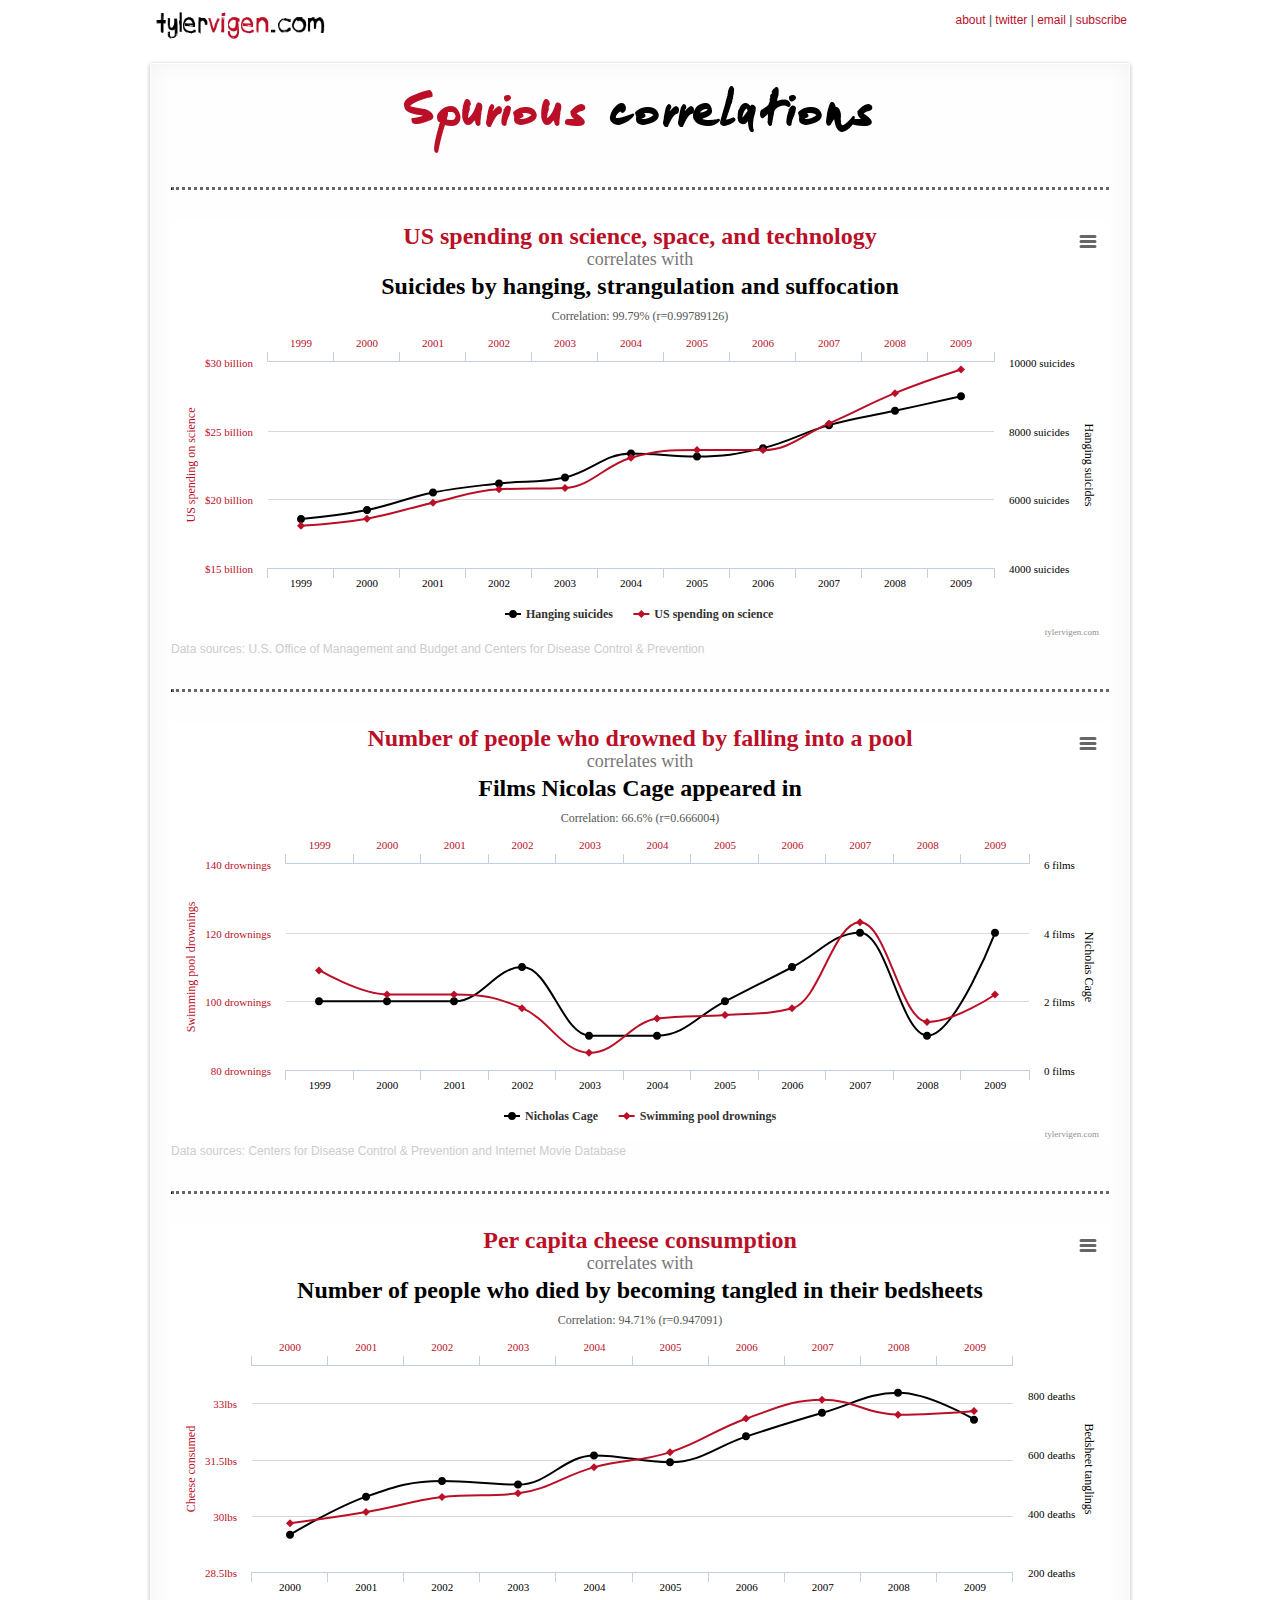
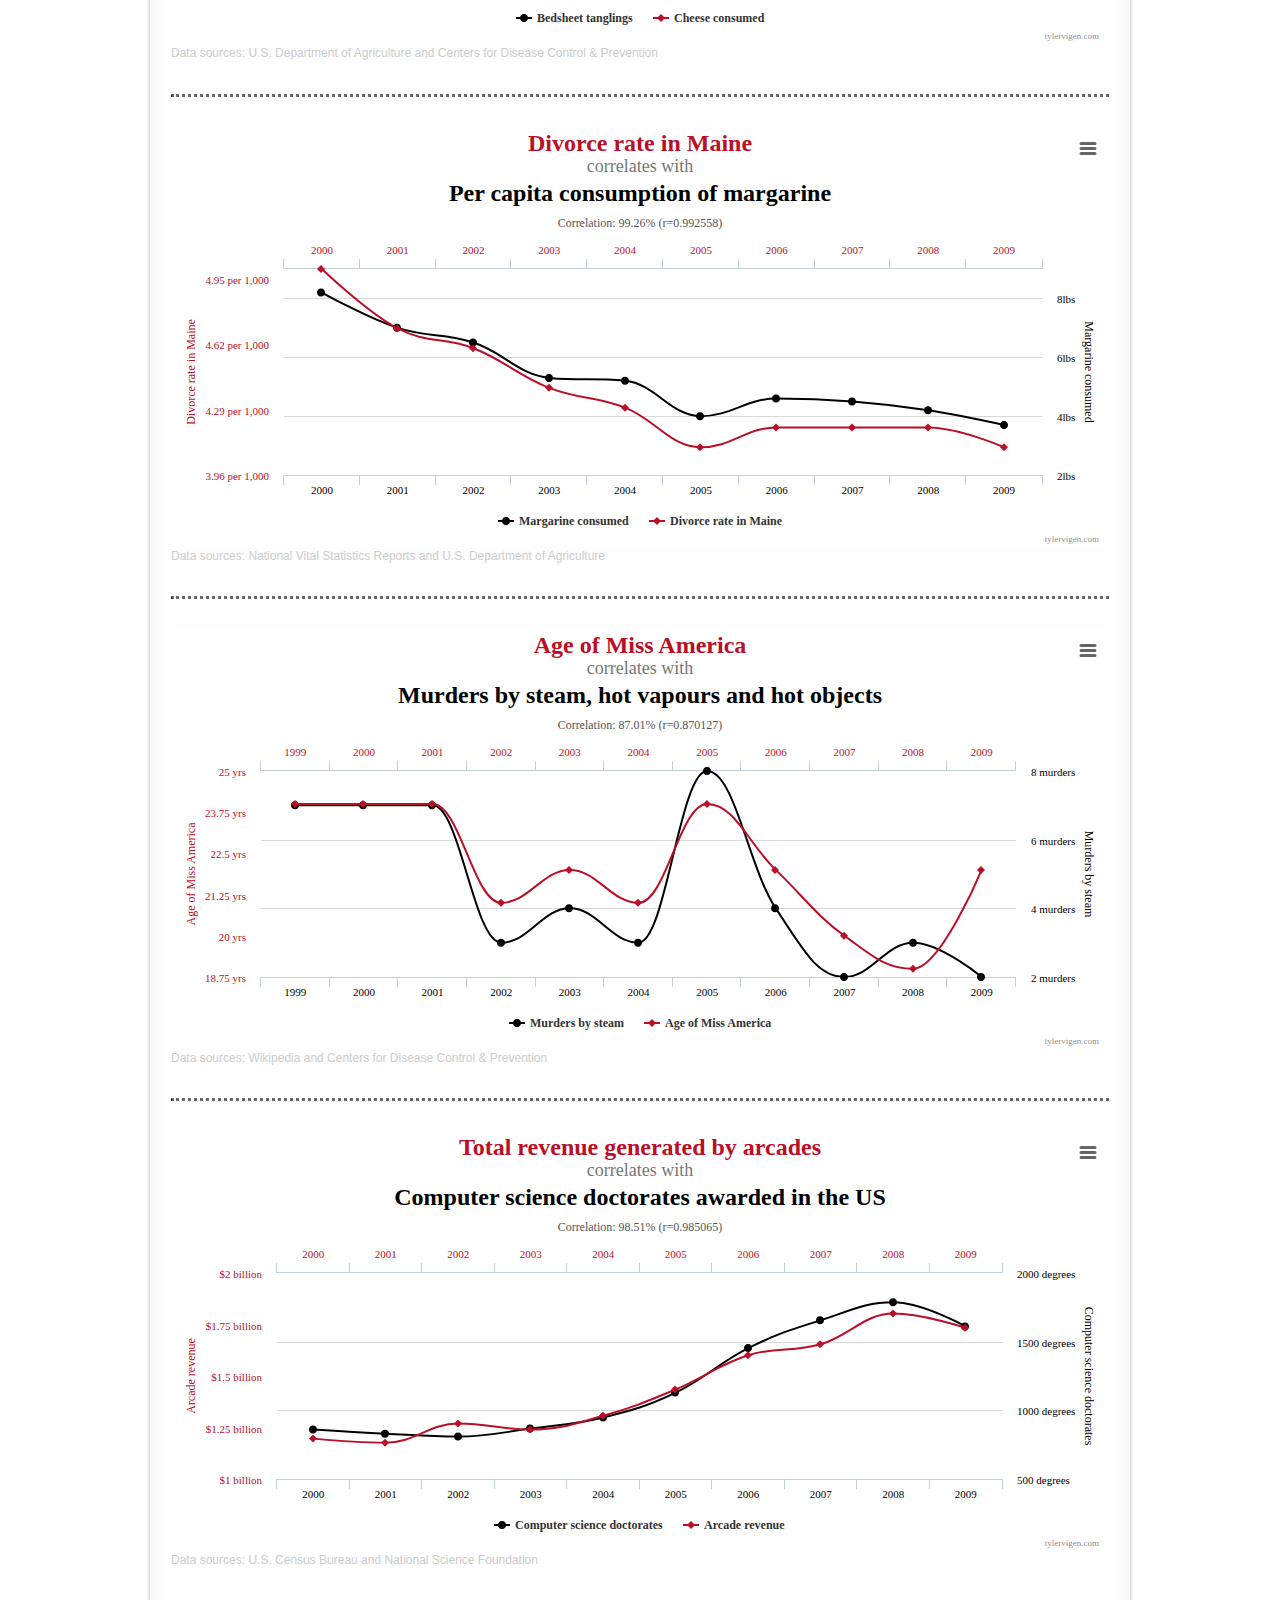
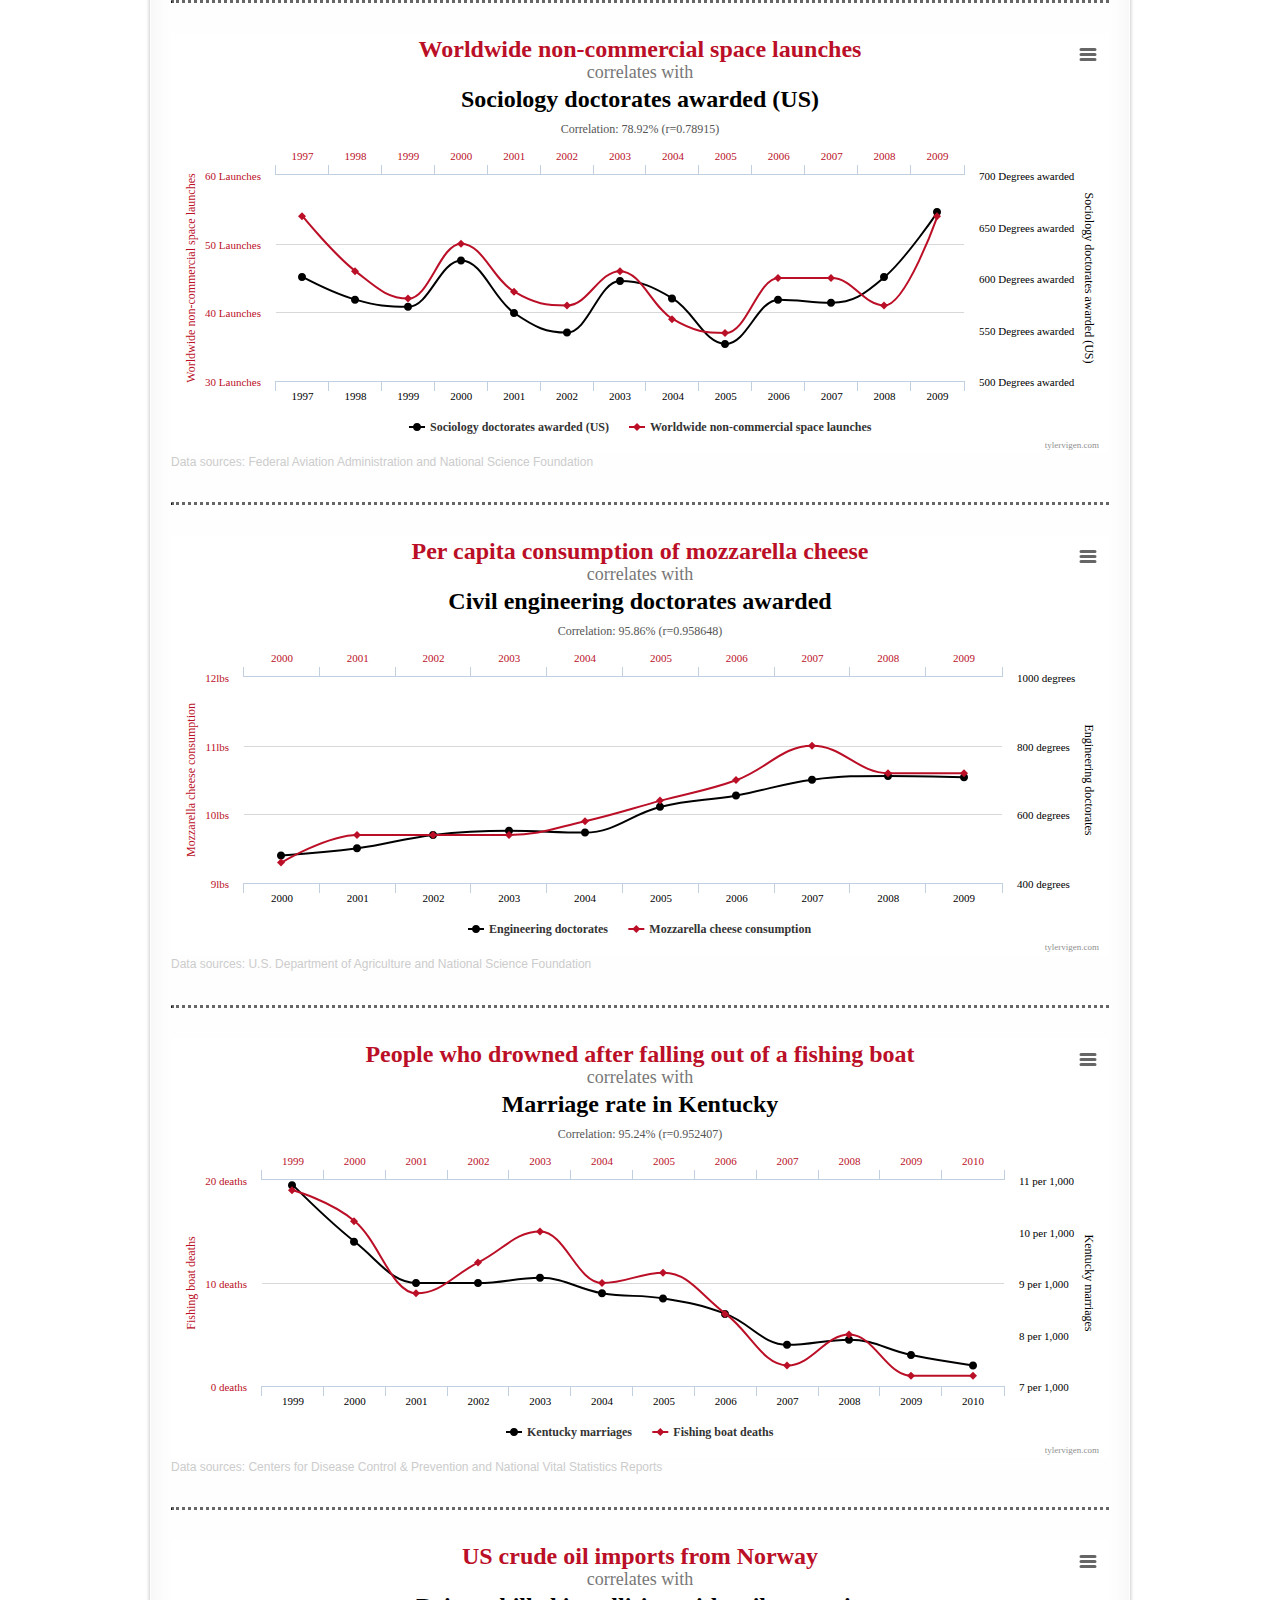
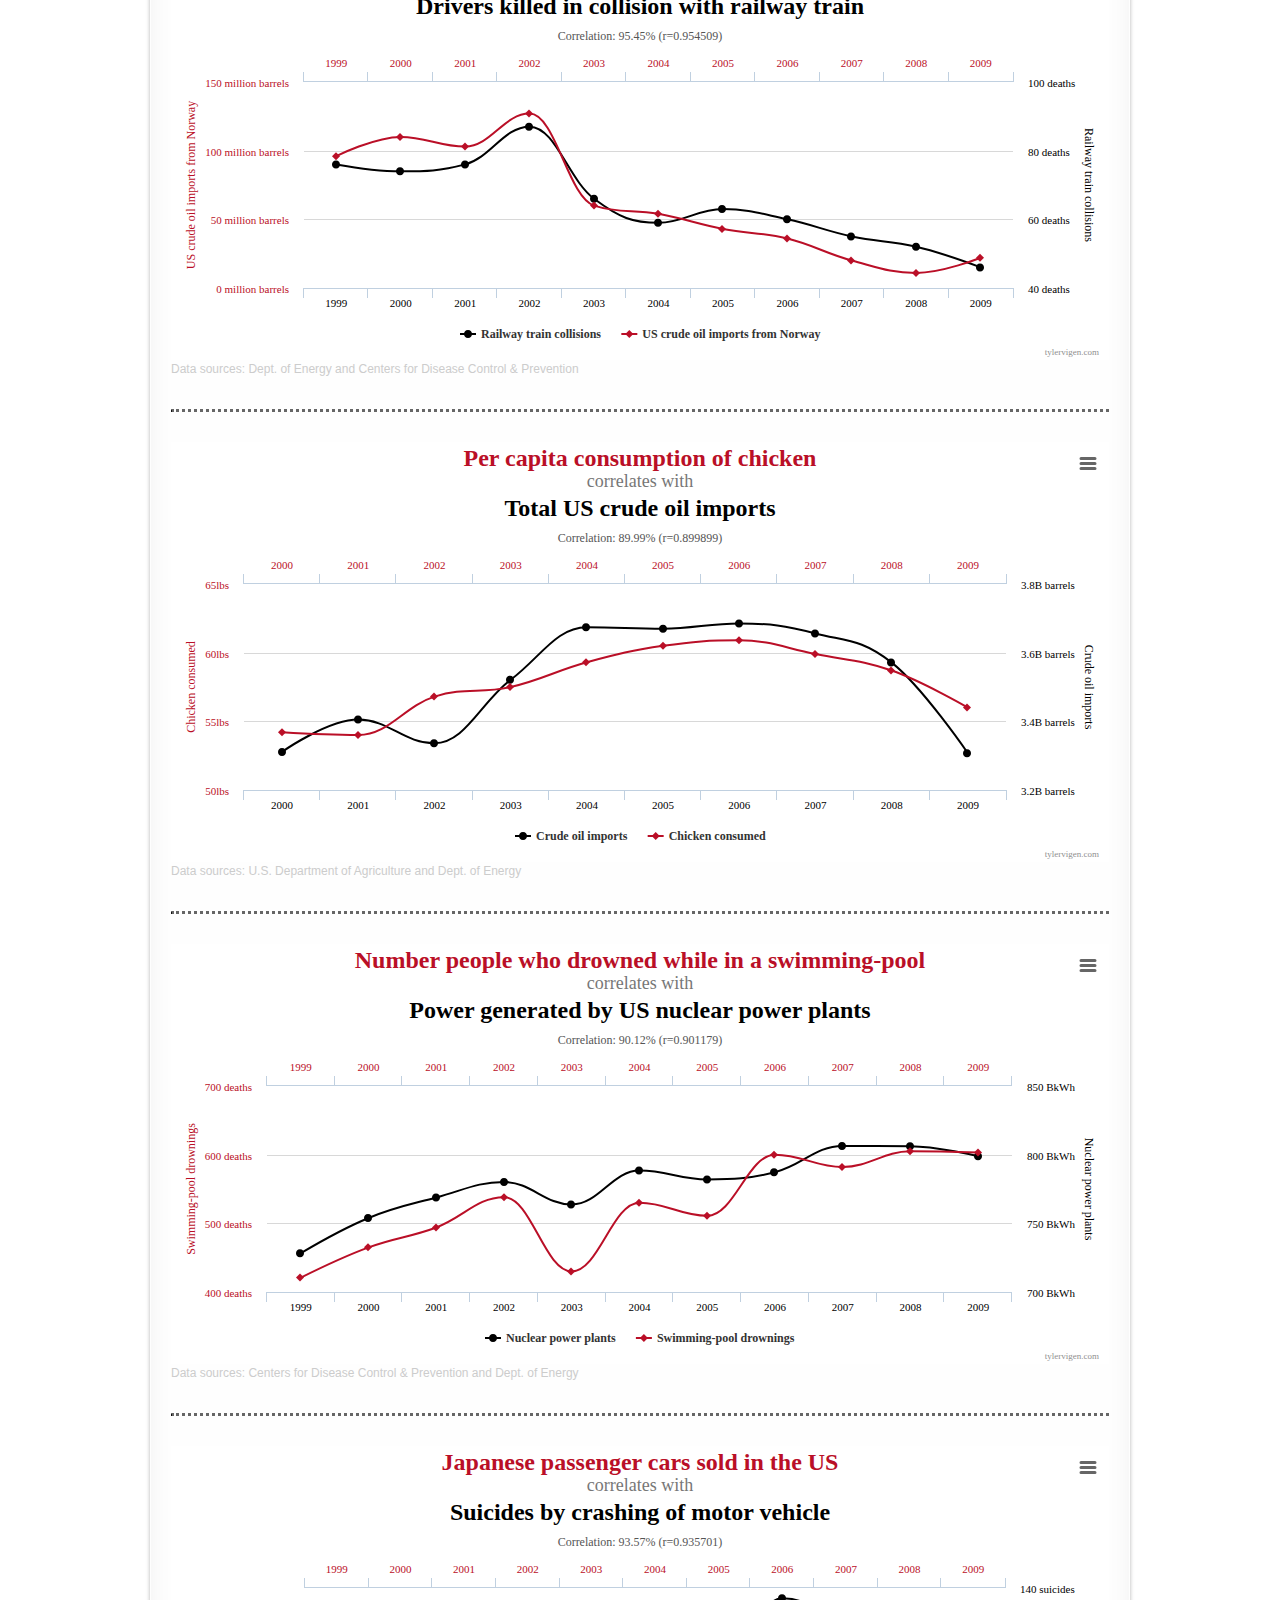
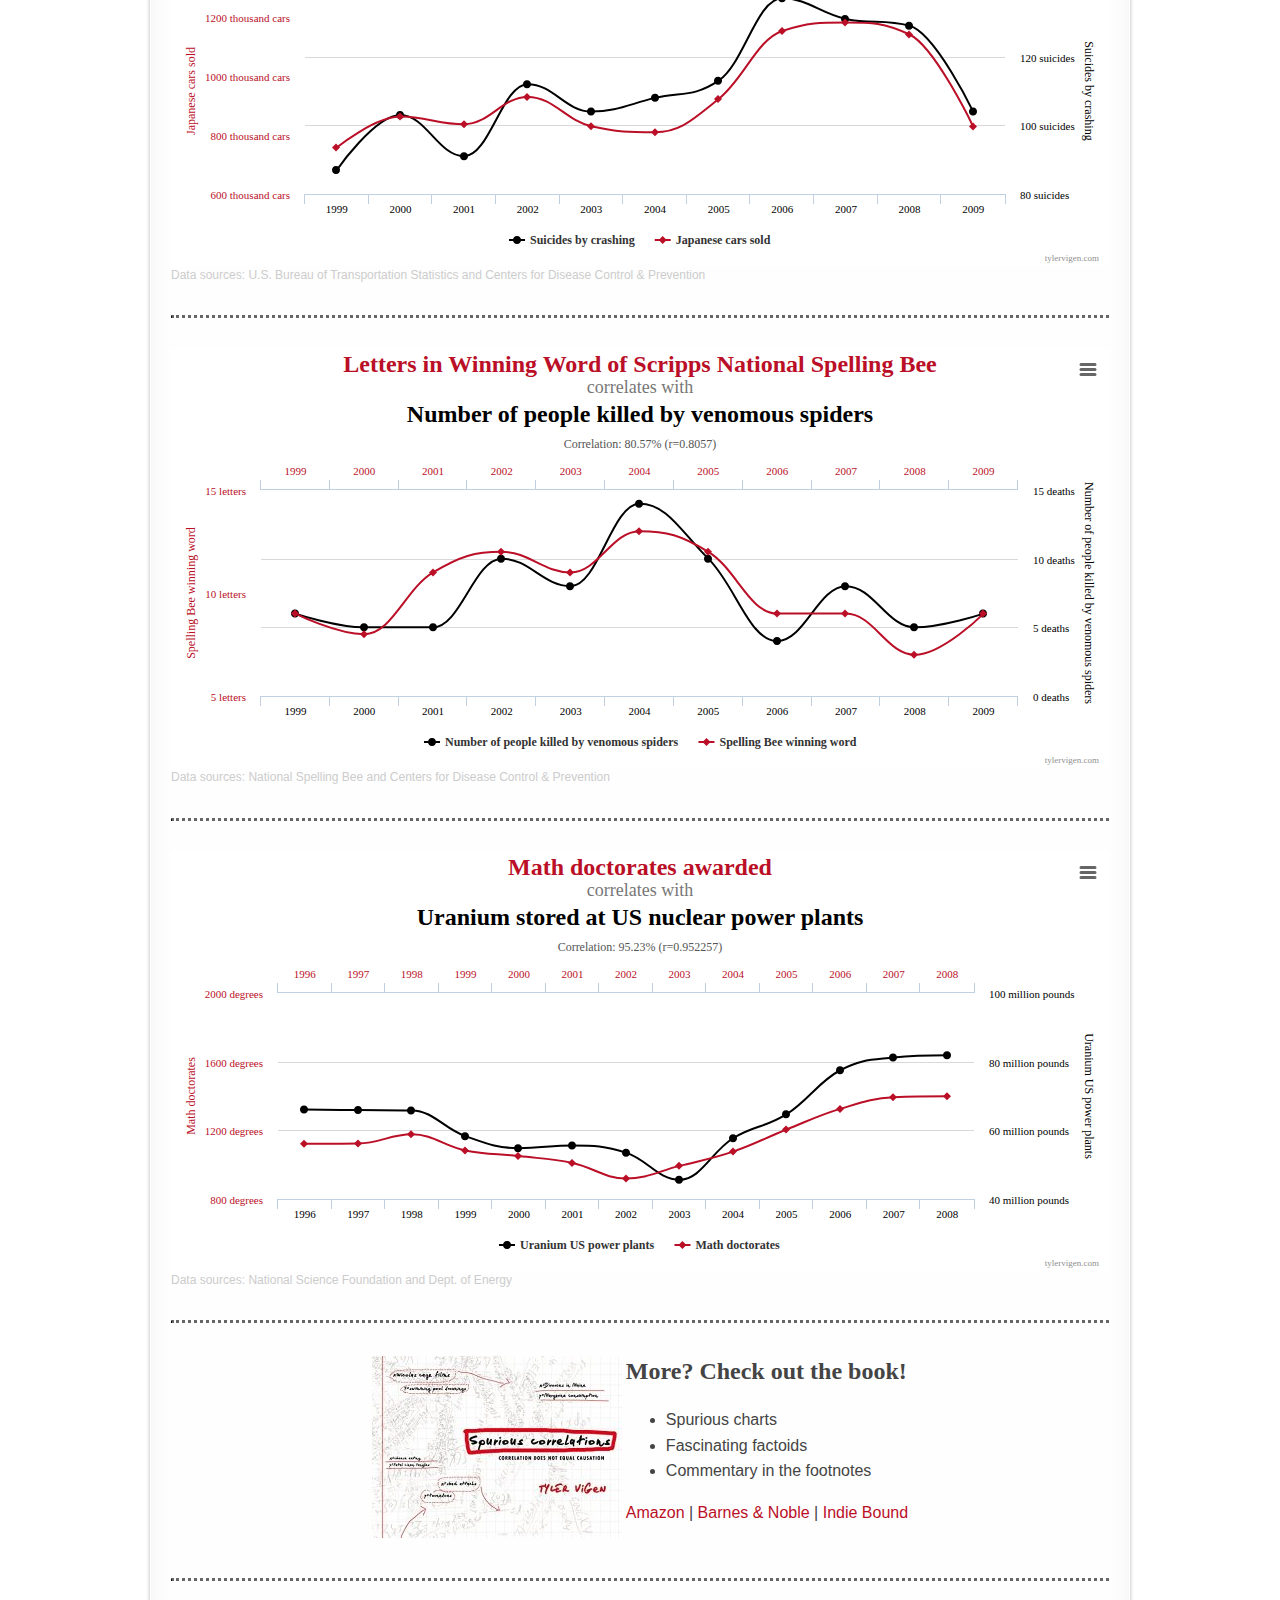
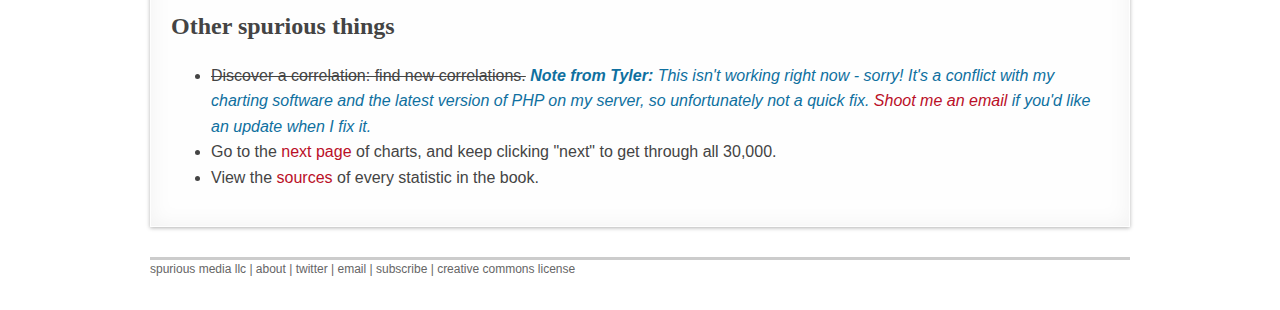
<file: dev/web.archive.org/web/20230607181247/https%3A/tylervigen.com/index.html>
<!doctype html>
<html lang="en">
<head><script type="text/javascript" src="../../../../_static/js/bundle-playback.js@v=1WaXNDFE" charset="utf-8"></script>
<script type="text/javascript" src="../../../../_static/js/wombat.js@v=txqj7nKC" charset="utf-8"></script>
<script>window.RufflePlayer=window.RufflePlayer||{};window.RufflePlayer.config={"autoplay":"on","unmuteOverlay":"hidden"};</script>
<script type="text/javascript" src="../../../../_static/js/ruffle.js"></script>
<script type="text/javascript">
  __wm.init("https://web.archive.org/web");
  __wm.wombat("https://tylervigen.com/spurious-correlations","20230607181247","https://web.archive.org/","web","/_static/",
	      "1686161567");
</script>
<link rel="stylesheet" type="text/css" href="../../../../_static/css/banner-styles.css@v=S1zqJCYt" />
<link rel="stylesheet" type="text/css" href="../../../../_static/css/iconochive.css@v=qtvMKcIJ" />
<!-- End Wayback Rewrite JS Include -->

	<meta charset="utf-8">
	<meta http-equiv="X-UA-Compatible" content="IE=edge">
	<meta name="viewport" content="width=device-width, initial-scale=1">
	<link rel="stylesheet" href="../../../20230607181247cs_/https%253A/tylervigen.com/_styles.css">
	<script src="../../../20230607181247js_/https%253A/code.jquery.com/jquery-latest.min.js" type="text/javascript"></script>
	<title>Spurious Correlations</title>
	<meta property="og:title" content="Spurious correlations"/>
			<meta property="og:image" content="https://web.archive.org/web/20230607181247im_/http://tylervigen.com/images/spurious-correlations-share.png"/>
		<meta property="og:url" content="https://web.archive.org/web/20230607181247/http://tylervigen.com/spurious-correlations"/>
			<link rel="apple-touch-icon" sizes="57x57" href="https://web.archive.org/web/20230607181247im_/https://tylervigen.com/images/icons/apple-icon-57x57.png">
	<link rel="apple-touch-icon" sizes="60x60" href="https://web.archive.org/web/20230607181247im_/https://tylervigen.com/images/icons/apple-icon-60x60.png">
	<link rel="apple-touch-icon" sizes="72x72" href="https://web.archive.org/web/20230607181247im_/https://tylervigen.com/images/icons/apple-icon-72x72.png">
	<link rel="apple-touch-icon" sizes="76x76" href="https://web.archive.org/web/20230607181247im_/https://tylervigen.com/images/icons/apple-icon-76x76.png">
	<link rel="apple-touch-icon" sizes="114x114" href="https://web.archive.org/web/20230607181247im_/https://tylervigen.com/images/icons/apple-icon-114x114.png">
	<link rel="apple-touch-icon" sizes="120x120" href="https://web.archive.org/web/20230607181247im_/https://tylervigen.com/images/icons/apple-icon-120x120.png">
	<link rel="apple-touch-icon" sizes="144x144" href="https://web.archive.org/web/20230607181247im_/https://tylervigen.com/images/icons/apple-icon-144x144.png">
	<link rel="apple-touch-icon" sizes="152x152" href="https://web.archive.org/web/20230607181247im_/https://tylervigen.com/images/icons/apple-icon-152x152.png">
	<link rel="apple-touch-icon" sizes="180x180" href="https://web.archive.org/web/20230607181247im_/https://tylervigen.com/images/icons/apple-icon-180x180.png">
	<link rel="icon" type="image/png" sizes="192x192" href="https://web.archive.org/web/20230607181247im_/https://tylervigen.com/icons/android-icon-192x192.png">
	<link rel="icon" type="image/png" sizes="32x32" href="../../../20230607181247im_/https%253A/tylervigen.com/images/icons/favicon-32x32.png">
	<link rel="icon" type="image/png" sizes="96x96" href="../../../20230607181247im_/https%253A/tylervigen.com/images/icons/favicon-96x96.png">
	<link rel="icon" type="image/png" sizes="16x16" href="../../../20230607181247im_/https%253A/tylervigen.com/images/icons/favicon-16x16.png">
	<link rel="manifest" href="https://web.archive.org/web/20230607181247/https://tylervigen.com/icons/manifest.json">
	<meta name="msapplication-TileColor" content="#ffffff">
	<meta name="msapplication-TileImage" content="images/icons/ms-icon-144x144.png">
	<meta name="theme-color" content="#ffffff">

</head>
<body>
	<header>
		<table style="width:100%"><tr><td style="width:348px">
			<a href="index.html"><img src="../../../20230607181247im_/https%253A/tylervigen.com/images/tylervigencom.png" style="width:174px;height:29px" class="logo" alt="tylervigen.com" title="tylervigen.com"></a>
		</td><td style="text-align:right" class="headerlinks">
			<p class="headLinks"><a href="about">about</a> | <a href="https://web.archive.org/web/20230607181247/https://twitter.com/TylerVigen">twitter</a> | <a href="https://web.archive.org/web/20230607181247/mailto:vigentyler@gmail.com">email</a> | <a href="subscribe">subscribe</a></p>
		</td></table>
	</header>
	<div class="content paper"><img style="margin-left: auto;margin-right: auto;width:474px;height:73px;display:block;margin-bottom:0px;" src="../../../20230607181247im_/https%253A/tylervigen.com/images/spurious-correlations.png">
<!--<table align="center" style="margin-bottom:10px;"><tr><td><a href="https://www.amazon.com/gp/product/0316339431/ref=as_li_tl?ie=UTF8&camp=211189&creative=373489&creativeASIN=0316339431&link_code=as3&tag=tylervicom-20&linkId=UO6I3ENRRQUF255J"><img src="images/spurious-correlations-book.jpg" border="0"></td><td style="vertical-align:top"><h2>Now a ridiculous book!</h2>
<ul style="margin-top:0px"><li>Spurious charts</li><li>Fascinating factoids</li><li>Commentary in the footnotes</li></ul>
<a href="https://www.amazon.com/gp/product/0316339431/ref=as_li_tl?ie=UTF8&camp=211189&creative=373489&creativeASIN=0316339431&link_code=as3&tag=tylervicom-20&linkId=UO6I3ENRRQUF255J">Amazon</a> | <a href="https://www.barnesandnoble.com/w/spurious-correlations-tyler-vigen/1120331604?ean=9780316339438">Barnes & Noble</a> | <a href="https://www.indiebound.org/book/9780316339438">Indie Bound</a></td></tr></table>
-->
<script src="../../../20230607181247js_/https%253A/tylervigen.com/addons/highcharts/js/highcharts.js"></script>
<script src="../../../20230607181247js_/https%253A/tylervigen.com/addons/highcharts/js/modules/exporting.js"></script>

<script type="text/javascript">
$(function () {
Highcharts.setOptions({
    chart: {
        style: {
            fontFamily: 'Open Sans'
        }
    }
});
        $('#stat60696266e2ff0df611b48ab6d8b9ffc7').highcharts({
			
			credits: {
				text: 'tylervigen.com',
				href: 'https://web.archive.org/web/20230607181247/https://www.tylervigen.com'
			},
			
            chart: {
                zoomType: 'xy'
            },
            title: {
                text: '<p><span style="color:#ba0f27;font-size:24px;font-weight:bold;font-family: \'Lora\'">US spending on science, space, and technology</span></p><br /><br /><span style="font-family: \'Lora\'"> correlates with </span><br /><span style="color:#000000;font-size:24px;font-weight:bold;font-family: \'Lora\'">Suicides by hanging, strangulation and suffocation</span>',
				style: {
						color:  '#777'
				}
            },
            subtitle: {
                text: 'Correlation: 99.79% (r=0.99789126)'
            },
			
			
			//X Axes!!!
            xAxis: [{
                categories: [1999,2000,2001,2002,2003,2004,2005,2006,2007,2008,2009],
				labels: {
					style: {
						color:  '#000000'
					}
				},
            },{
                categories: [1999,2000,2001,2002,2003,2004,2005,2006,2007,2008,2009],
				labels: {
					style: {
						color:  '#ba0f27'
					}
				},
                opposite: true
            }],
			

			
			//Y Axes!!!
            yAxis: [{ // Primary yAxis
            title: {
                text: 'Hanging suicides',
                style: {
                    color: '#000000'
                }
            },
            labels: {
                format: '{value} suicides',
                style: {
                    color: '#000000'
                }
            },
			max:9000,            opposite: true
        },{ // 2ndary yAxis
            labels: {
                format: '${value} billion',
                style: {
                    color: '#ba0f27'
                }
            },
			max:30,            title: {
                text: 'US spending on science',
                style: {
                    color: '#ba0f27'
                }
            }
        }],
		        
				
				
		plotOptions: {
            series: {
                states: {
                    hover: {
                        enabled: true,
                        lineWidth: 2
                    }
                }
            }
        },
        exporting: {
            sourceWidth: 1040,
            sourceHeight: 410,
            scale: 2,
            chartOptions: {
                subtitle: null
            }
        },
				
            tooltip: {
                shared: true
            },
            series: [{
                name: 'Hanging suicides',
                color: '#000000',
                type: 'spline',
                data: [5427,5688,6198,6462,6635,7336,7248,7491,8161,8578,9000],
                tooltip: {
                    valuePrefix: '',
                    valueSuffix: ' suicides'
                }
            },{
                name: 'US spending on science',
                color: '#ba0f27',
                type: 'spline',
				xAxis: 1,
				yAxis: 1,
                data: [18.079,18.594,19.753,20.734,20.831,23.029,23.597,23.584,25.525,27.731,29.449],
                tooltip: {
                    valuePrefix: '$',
                    valueSuffix: ' billion'
                },
				opposite: true
            }]
        });
    });
    
</script>
	<hr class="between">
	<div id="stat60696266e2ff0df611b48ab6d8b9ffc7" style="min-width: 510px; height: 420px; margin: 0 auto"></div>
	<div class="sources">Data sources: <a href="https://web.archive.org/web/20230607181247/https://www.census.gov/compendia/statab/cats/science_technology/expenditures_research_development.html">U.S. Office of Management and Budget</a> and <a href="https://web.archive.org/web/20230607181247/https://wonder.cdc.gov/">Centers for Disease Control &amp; Prevention</a></div>

<script type="text/javascript">
$(function () {
Highcharts.setOptions({
    chart: {
        style: {
            fontFamily: 'Open Sans'
        }
    }
});
        $('#stat5219f9dd2c21ab4297eb2713917482c0').highcharts({
			
			credits: {
				text: 'tylervigen.com',
				href: 'https://web.archive.org/web/20230607181247/https://www.tylervigen.com'
			},
			
            chart: {
                zoomType: 'xy'
            },
            title: {
                text: '<p><span style="color:#ba0f27;font-size:24px;font-weight:bold;font-family: \'Lora\'">Number of people who drowned by falling into a pool</span></p><br /><br /><span style="font-family: \'Lora\'"> correlates with </span><br /><span style="color:#000000;font-size:24px;font-weight:bold;font-family: \'Lora\'">Films Nicolas Cage appeared in</span>',
				style: {
						color:  '#777'
				}
            },
            subtitle: {
                text: 'Correlation: 66.6% (r=0.666004)'
            },
			
			
			//X Axes!!!
            xAxis: [{
                categories: [1999,2000,2001,2002,2003,2004,2005,2006,2007,2008,2009],
				labels: {
					style: {
						color:  '#000000'
					}
				},
            },{
                categories: [1999,2000,2001,2002,2003,2004,2005,2006,2007,2008,2009],
				labels: {
					style: {
						color:  '#ba0f27'
					}
				},
                opposite: true
            }],
			

			
			//Y Axes!!!
            yAxis: [{ // Primary yAxis
            title: {
                text: 'Nicholas Cage',
                style: {
                    color: '#000000'
                }
            },
            labels: {
                format: '{value} films',
                style: {
                    color: '#000000'
                }
            },
			            opposite: true
        },{ // 2ndary yAxis
            labels: {
                format: '{value} drownings',
                style: {
                    color: '#ba0f27'
                }
            },
			            title: {
                text: 'Swimming pool drownings',
                style: {
                    color: '#ba0f27'
                }
            }
        }],
		        
				
				
		plotOptions: {
            series: {
                states: {
                    hover: {
                        enabled: true,
                        lineWidth: 2
                    }
                }
            }
        },
        exporting: {
            sourceWidth: 1040,
            sourceHeight: 410,
            scale: 2,
            chartOptions: {
                subtitle: null
            }
        },
				
            tooltip: {
                shared: true
            },
            series: [{
                name: 'Nicholas Cage',
                color: '#000000',
                type: 'spline',
                data: [2,2,2,3,1,1,2,3,4,1,4],
                tooltip: {
                    valuePrefix: '',
                    valueSuffix: ' films'
                }
            },{
                name: 'Swimming pool drownings',
                color: '#ba0f27',
                type: 'spline',
				xAxis: 1,
				yAxis: 1,
                data: [109,102,102,98,85,95,96,98,123,94,102],
                tooltip: {
                    valuePrefix: '',
                    valueSuffix: ' drownings'
                },
				opposite: true
            }]
        });
    });
    
</script>
	<hr class="between">
	<div id="stat5219f9dd2c21ab4297eb2713917482c0" style="min-width: 510px; height: 420px; margin: 0 auto"></div>
	<div class="sources">Data sources: <a href="https://web.archive.org/web/20230607181247/https://wonder.cdc.gov/">Centers for Disease Control &amp; Prevention</a> and <a href="https://web.archive.org/web/20230607181247/https://www.imdb.com/name/nm0000115/">Internet Movie Database</a></div>

<script type="text/javascript">
$(function () {
Highcharts.setOptions({
    chart: {
        style: {
            fontFamily: 'Open Sans'
        }
    }
});
        $('#stat36b467a0ad0edfc7d809db21c557fcf5').highcharts({
			
			credits: {
				text: 'tylervigen.com',
				href: 'https://web.archive.org/web/20230607181247/https://www.tylervigen.com'
			},
			
            chart: {
                zoomType: 'xy'
            },
            title: {
                text: '<p><span style="color:#ba0f27;font-size:24px;font-weight:bold;font-family: \'Lora\'">Per capita cheese consumption</span></p><br /><br /><span style="font-family: \'Lora\'"> correlates with </span><br /><span style="color:#000000;font-size:24px;font-weight:bold;font-family: \'Lora\'">Number of people who died by becoming tangled in their bedsheets</span>',
				style: {
						color:  '#777'
				}
            },
            subtitle: {
                text: 'Correlation: 94.71% (r=0.947091)'
            },
			
			
			//X Axes!!!
            xAxis: [{
                categories: [2000,2001,2002,2003,2004,2005,2006,2007,2008,2009],
				labels: {
					style: {
						color:  '#000000'
					}
				},
            },{
                categories: [2000,2001,2002,2003,2004,2005,2006,2007,2008,2009],
				labels: {
					style: {
						color:  '#ba0f27'
					}
				},
                opposite: true
            }],
			

			
			//Y Axes!!!
            yAxis: [{ // Primary yAxis
            title: {
                text: 'Bedsheet tanglings',
                style: {
                    color: '#000000'
                }
            },
            labels: {
                format: '{value} deaths',
                style: {
                    color: '#000000'
                }
            },
			max:900,min:200, tickInterval:200,endOnTick:false,gridLineWidth:0,minorGridLineWidth:0,            opposite: true
        },{ // 2ndary yAxis
            labels: {
                format: '{value}lbs',
                style: {
                    color: '#ba0f27'
                }
            },
			max:34,min:28.5,tickInterval:1.5,endOnTick:false,            title: {
                text: 'Cheese consumed',
                style: {
                    color: '#ba0f27'
                }
            }
        }],
		        
				
				
		plotOptions: {
            series: {
                states: {
                    hover: {
                        enabled: true,
                        lineWidth: 2
                    }
                }
            }
        },
        exporting: {
            sourceWidth: 1040,
            sourceHeight: 410,
            scale: 2,
            chartOptions: {
                subtitle: null
            }
        },
				
            tooltip: {
                shared: true
            },
            series: [{
                name: 'Bedsheet tanglings',
                color: '#000000',
                type: 'spline',
                data: [327,456,509,497,596,573,661,741,809,717],
                tooltip: {
                    valuePrefix: '',
                    valueSuffix: ' deaths'
                }
            },{
                name: 'Cheese consumed',
                color: '#ba0f27',
                type: 'spline',
				xAxis: 1,
				yAxis: 1,
                data: [29.8,30.1,30.5,30.6,31.3,31.7,32.6,33.1,32.7,32.8],
                tooltip: {
                    valuePrefix: '',
                    valueSuffix: 'lbs'
                },
				opposite: true
            }]
        });
    });
    
</script>
	<hr class="between">
	<div id="stat36b467a0ad0edfc7d809db21c557fcf5" style="min-width: 510px; height: 420px; margin: 0 auto"></div>
	<div class="sources">Data sources: <a href="https://web.archive.org/web/20230607181247/https://www.census.gov/compendia/statab/2012/tables/12s0217.xls">U.S. Department of Agriculture</a></li> and <a href="https://web.archive.org/web/20230607181247/https://wonder.cdc.gov/">Centers for Disease Control &amp; Prevention</a></div>

<script type="text/javascript">
$(function () {
Highcharts.setOptions({
    chart: {
        style: {
            fontFamily: 'Open Sans'
        }
    }
});
        $('#statbca200d28bf22715cfda1f0e0c803919').highcharts({
			
			credits: {
				text: 'tylervigen.com',
				href: 'https://web.archive.org/web/20230607181247/https://www.tylervigen.com'
			},
			
            chart: {
                zoomType: 'xy'
            },
            title: {
                text: '<p><span style="color:#ba0f27;font-size:24px;font-weight:bold;font-family: \'Lora\'">Divorce rate in Maine</span></p><br /><br /><span style="font-family: \'Lora\'"> correlates with </span><br /><span style="color:#000000;font-size:24px;font-weight:bold;font-family: \'Lora\'">Per capita consumption of margarine</span>',
				style: {
						color:  '#777'
				}
            },
            subtitle: {
                text: 'Correlation: 99.26% (r=0.992558)'
            },
			
			
			//X Axes!!!
            xAxis: [{
                categories: [2000,2001,2002,2003,2004,2005,2006,2007,2008,2009],
				labels: {
					style: {
						color:  '#000000'
					}
				},
            },{
                categories: [2000,2001,2002,2003,2004,2005,2006,2007,2008,2009],
				labels: {
					style: {
						color:  '#ba0f27'
					}
				},
                opposite: true
            }],
			

			
			//Y Axes!!!
            yAxis: [{ // Primary yAxis
            title: {
                text: 'Margarine consumed',
                style: {
                    color: '#000000'
                }
            },
            labels: {
                format: '{value}lbs',
                style: {
                    color: '#000000'
                }
            },
			max:9,min:3,tickInterval:2,endOnTick:false,            opposite: true
        },{ // 2ndary yAxis
            labels: {
                format: '{value} per 1,000',
                style: {
                    color: '#ba0f27'
                }
            },
			max:5,min:4,tickInterval:0.33,endOnTick:false,gridLineWidth:0,minorGridLineWidth:0,            title: {
                text: 'Divorce rate in Maine',
                style: {
                    color: '#ba0f27'
                }
            }
        }],
		        
				
				
		plotOptions: {
            series: {
                states: {
                    hover: {
                        enabled: true,
                        lineWidth: 2
                    }
                }
            }
        },
        exporting: {
            sourceWidth: 1040,
            sourceHeight: 410,
            scale: 2,
            chartOptions: {
                subtitle: null
            }
        },
				
            tooltip: {
                shared: true
            },
            series: [{
                name: 'Margarine consumed',
                color: '#000000',
                type: 'spline',
                data: [8.2,7,6.5,5.3,5.2,4,4.6,4.5,4.2,3.7],
                tooltip: {
                    valuePrefix: '',
                    valueSuffix: 'lbs'
                }
            },{
                name: 'Divorce rate in Maine',
                color: '#ba0f27',
                type: 'spline',
				xAxis: 1,
				yAxis: 1,
                data: [5,4.7,4.6,4.4,4.3,4.1,4.2,4.2,4.2,4.1],
                tooltip: {
                    valuePrefix: '',
                    valueSuffix: ' per 1,000'
                },
				opposite: true
            }]
        });
    });
    
</script>
	<hr class="between">
	<div id="statbca200d28bf22715cfda1f0e0c803919" style="min-width: 510px; height: 420px; margin: 0 auto"></div>
	<div class="sources">Data sources: <a href="https://web.archive.org/web/20230607181247/https://www.census.gov/compendia/statab/cats/births_deaths_marriages_divorces/marriages_and_divorces.html">National Vital Statistics Reports</a> and <a href="https://web.archive.org/web/20230607181247/https://www.census.gov/compendia/statab/2012/tables/12s0217.xls">U.S. Department of Agriculture</a></div>

<script type="text/javascript">
$(function () {
Highcharts.setOptions({
    chart: {
        style: {
            fontFamily: 'Open Sans'
        }
    }
});
        $('#statf23a6cd9321e244ca98e8d9a4d13fe1c').highcharts({
			
			credits: {
				text: 'tylervigen.com',
				href: 'https://web.archive.org/web/20230607181247/https://www.tylervigen.com'
			},
			
            chart: {
                zoomType: 'xy'
            },
            title: {
                text: '<p><span style="color:#ba0f27;font-size:24px;font-weight:bold;font-family: \'Lora\'">Age of Miss America</span></p><br /><br /><span style="font-family: \'Lora\'"> correlates with </span><br /><span style="color:#000000;font-size:24px;font-weight:bold;font-family: \'Lora\'">Murders by steam, hot vapours and hot objects</span>',
				style: {
						color:  '#777'
				}
            },
            subtitle: {
                text: 'Correlation: 87.01% (r=0.870127)'
            },
			
			
			//X Axes!!!
            xAxis: [{
                categories: [1999,2000,2001,2002,2003,2004,2005,2006,2007,2008,2009],
				labels: {
					style: {
						color:  '#000000'
					}
				},
            },{
                categories: [1999,2000,2001,2002,2003,2004,2005,2006,2007,2008,2009],
				labels: {
					style: {
						color:  '#ba0f27'
					}
				},
                opposite: true
            }],
			

			
			//Y Axes!!!
            yAxis: [{ // Primary yAxis
            title: {
                text: 'Murders by steam',
                style: {
                    color: '#000000'
                }
            },
            labels: {
                format: '{value} murders',
                style: {
                    color: '#000000'
                }
            },
			min:2,max:8,tickInterval:2,alignTicks:false,endOnTick:false,            opposite: true
        },{ // 2ndary yAxis
            labels: {
                format: '{value} yrs',
                style: {
                    color: '#ba0f27'
                }
            },
			min:19,max:25,tickInterval:1.25,alignTicks:false,endOnTick:false,gridLineWidth:0,minorGridLineWidth:0,            title: {
                text: 'Age of Miss America',
                style: {
                    color: '#ba0f27'
                }
            }
        }],
		        
				
				
		plotOptions: {
            series: {
                states: {
                    hover: {
                        enabled: true,
                        lineWidth: 2
                    }
                }
            }
        },
        exporting: {
            sourceWidth: 1040,
            sourceHeight: 410,
            scale: 2,
            chartOptions: {
                subtitle: null
            }
        },
				
            tooltip: {
                shared: true
            },
            series: [{
                name: 'Murders by steam',
                color: '#000000',
                type: 'spline',
                data: [7,7,7,3,4,3,8,4,2,3,2],
                tooltip: {
                    valuePrefix: '',
                    valueSuffix: ' murders'
                }
            },{
                name: 'Age of Miss America',
                color: '#ba0f27',
                type: 'spline',
				xAxis: 1,
				yAxis: 1,
                data: [24,24,24,21,22,21,24,22,20,19,22],
                tooltip: {
                    valuePrefix: '',
                    valueSuffix: ' yrs'
                },
				opposite: true
            }]
        });
    });
    
</script>
	<hr class="between">
	<div id="statf23a6cd9321e244ca98e8d9a4d13fe1c" style="min-width: 510px; height: 420px; margin: 0 auto"></div>
	<div class="sources">Data sources: <a href="https://web.archive.org/web/20230607181247/https://en.wikipedia.org/wiki/Miss_America">Wikipedia</a> and <a href="https://web.archive.org/web/20230607181247/https://wonder.cdc.gov/">Centers for Disease Control &amp; Prevention</a></div>

<script type="text/javascript">
$(function () {
Highcharts.setOptions({
    chart: {
        style: {
            fontFamily: 'Open Sans'
        }
    }
});
        $('#stat897f4cbec4629379cd566c68c3f40c5f').highcharts({
			
			credits: {
				text: 'tylervigen.com',
				href: 'https://web.archive.org/web/20230607181247/https://www.tylervigen.com'
			},
			
            chart: {
                zoomType: 'xy'
            },
            title: {
                text: '<p><span style="color:#ba0f27;font-size:24px;font-weight:bold;font-family: \'Lora\'">Total revenue generated by arcades</span></p><br /><br /><span style="font-family: \'Lora\'"> correlates with </span><br /><span style="color:#000000;font-size:24px;font-weight:bold;font-family: \'Lora\'">Computer science doctorates awarded in the US</span>',
				style: {
						color:  '#777'
				}
            },
            subtitle: {
                text: 'Correlation: 98.51% (r=0.985065)'
            },
			
			
			//X Axes!!!
            xAxis: [{
                categories: [2000,2001,2002,2003,2004,2005,2006,2007,2008,2009],
				labels: {
					style: {
						color:  '#000000'
					}
				},
            },{
                categories: [2000,2001,2002,2003,2004,2005,2006,2007,2008,2009],
				labels: {
					style: {
						color:  '#ba0f27'
					}
				},
                opposite: true
            }],
			

			
			//Y Axes!!!
            yAxis: [{ // Primary yAxis
            title: {
                text: 'Computer science doctorates',
                style: {
                    color: '#000000'
                }
            },
            labels: {
                format: '{value} degrees',
                style: {
                    color: '#000000'
                }
            },
			max:1800,min:500,            opposite: true
        },{ // 2ndary yAxis
            labels: {
                format: '${value} billion',
                style: {
                    color: '#ba0f27'
                }
            },
			max:2,min:1,alignTicks:false,endOnTick:false,gridLineWidth:0,minorGridLineWidth:0,            title: {
                text: 'Arcade revenue',
                style: {
                    color: '#ba0f27'
                }
            }
        }],
		        
				
				
		plotOptions: {
            series: {
                states: {
                    hover: {
                        enabled: true,
                        lineWidth: 2
                    }
                }
            }
        },
        exporting: {
            sourceWidth: 1040,
            sourceHeight: 410,
            scale: 2,
            chartOptions: {
                subtitle: null
            }
        },
				
            tooltip: {
                shared: true
            },
            series: [{
                name: 'Computer science doctorates',
                color: '#000000',
                type: 'spline',
                data: [861,830,809,867,948,1129,1453,1656,1787,1611],
                tooltip: {
                    valuePrefix: '',
                    valueSuffix: ' degrees'
                }
            },{
                name: 'Arcade revenue',
                color: '#ba0f27',
                type: 'spline',
				xAxis: 1,
				yAxis: 1,
                data: [1.196,1.176,1.269,1.240,1.307,1.435,1.601,1.654,1.803,1.734],
                tooltip: {
                    valuePrefix: '$',
                    valueSuffix: ' billion'
                },
				opposite: true
            }]
        });
    });
    
</script>
	<hr class="between">
	<div id="stat897f4cbec4629379cd566c68c3f40c5f" style="min-width: 510px; height: 420px; margin: 0 auto"></div>
	<div class="sources">Data sources: <a href="https://web.archive.org/web/20230607181247/https://www.census.gov/compendia/statab/2012/tables/12s1228.xls">U.S. Census Bureau</a> and <a href="https://web.archive.org/web/20230607181247/https://www.nsf.gov/statistics/infbrief/nsf11305/">National Science Foundation</a></div>

<script type="text/javascript">
$(function () {
Highcharts.setOptions({
    chart: {
        style: {
            fontFamily: 'Open Sans'
        }
    }
});
        $('#statc63bc289aeb944210b57fd9927ccb407').highcharts({
			
			credits: {
				text: 'tylervigen.com',
				href: 'https://web.archive.org/web/20230607181247/https://www.tylervigen.com'
			},
			
            chart: {
                zoomType: 'xy'
            },
            title: {
                text: '<p><span style="color:#ba0f27;font-size:24px;font-weight:bold;font-family: \'Lora\'">Worldwide non-commercial space launches</span></p><br /><br /><span style="font-family: \'Lora\'"> correlates with </span><br /><span style="color:#000000;font-size:24px;font-weight:bold;font-family: \'Lora\'">Sociology doctorates awarded (US)</span>',
				style: {
						color:  '#777'
				}
            },
            subtitle: {
                text: 'Correlation: 78.92% (r=0.78915)'
            },
			
			
			//X Axes!!!
            xAxis: [{
                categories: [1997,1998,1999,2000,2001,2002,2003,2004,2005,2006,2007,2008,2009],
				labels: {
					style: {
						color:  '#000000'
					}
				},
            },{
                categories: [1997,1998,1999,2000,2001,2002,2003,2004,2005,2006,2007,2008,2009],
				labels: {
					style: {
						color:  '#ba0f27'
					}
				},
                opposite: true
            }],
			

			
			//Y Axes!!!
            yAxis: [{ // Primary yAxis
            title: {
                text: 'Sociology doctorates awarded (US)',
                style: {
                    color: '#000000'
                }
            },
            labels: {
                format: '{value} Degrees awarded',
                style: {
                    color: '#000000'
                }
            },
			max:700,min:500,alignTicks:false,endOnTick:false,gridLineWidth:0,minorGridLineWidth:0,            opposite: true
        },{ // 2ndary yAxis
            labels: {
                format: '{value} Launches',
                style: {
                    color: '#ba0f27'
                }
            },
			            title: {
                text: 'Worldwide non-commercial space launches',
                style: {
                    color: '#ba0f27'
                }
            }
        }],
		        
				
				
		plotOptions: {
            series: {
                states: {
                    hover: {
                        enabled: true,
                        lineWidth: 2
                    }
                }
            }
        },
        exporting: {
            sourceWidth: 1040,
            sourceHeight: 410,
            scale: 2,
            chartOptions: {
                subtitle: null
            }
        },
				
            tooltip: {
                shared: true
            },
            series: [{
                name: 'Sociology doctorates awarded (US)',
                color: '#000000',
                type: 'spline',
                data: [601,579,572,617,566,547,597,580,536,579,576,601,664],
                tooltip: {
                    valuePrefix: '',
                    valueSuffix: ' Degrees awarded'
                }
            },{
                name: 'Worldwide non-commercial space launches',
                color: '#ba0f27',
                type: 'spline',
				xAxis: 1,
				yAxis: 1,
                data: [54,46,42,50,43,41,46,39,37,45,45,41,54],
                tooltip: {
                    valuePrefix: '',
                    valueSuffix: ' Launches'
                },
				opposite: true
            }]
        });
    });
    
</script>
	<hr class="between">
	<div id="statc63bc289aeb944210b57fd9927ccb407" style="min-width: 510px; height: 420px; margin: 0 auto"></div>
	<div class="sources">Data sources: <a href="https://web.archive.org/web/20230607181247/https://www.census.gov/compendia/statab/2012/tables/12s0822.xls">Federal Aviation Administration</a> and <a href="https://web.archive.org/web/20230607181247/https://www.nsf.gov/statistics/infbrief/nsf11305/">National Science Foundation</a></div>

<script type="text/javascript">
$(function () {
Highcharts.setOptions({
    chart: {
        style: {
            fontFamily: 'Open Sans'
        }
    }
});
        $('#stat012ac8597b4e674c25da6937ec9f649f').highcharts({
			
			credits: {
				text: 'tylervigen.com',
				href: 'https://web.archive.org/web/20230607181247/https://www.tylervigen.com'
			},
			
            chart: {
                zoomType: 'xy'
            },
            title: {
                text: '<p><span style="color:#ba0f27;font-size:24px;font-weight:bold;font-family: \'Lora\'">Per capita consumption of mozzarella cheese</span></p><br /><br /><span style="font-family: \'Lora\'"> correlates with </span><br /><span style="color:#000000;font-size:24px;font-weight:bold;font-family: \'Lora\'">Civil engineering doctorates awarded</span>',
				style: {
						color:  '#777'
				}
            },
            subtitle: {
                text: 'Correlation: 95.86% (r=0.958648)'
            },
			
			
			//X Axes!!!
            xAxis: [{
                categories: [2000,2001,2002,2003,2004,2005,2006,2007,2008,2009],
				labels: {
					style: {
						color:  '#000000'
					}
				},
            },{
                categories: [2000,2001,2002,2003,2004,2005,2006,2007,2008,2009],
				labels: {
					style: {
						color:  '#ba0f27'
					}
				},
                opposite: true
            }],
			

			
			//Y Axes!!!
            yAxis: [{ // Primary yAxis
            title: {
                text: 'Engineering doctorates',
                style: {
                    color: '#000000'
                }
            },
            labels: {
                format: '{value} degrees',
                style: {
                    color: '#000000'
                }
            },
			            opposite: true
        },{ // 2ndary yAxis
            labels: {
                format: '{value}lbs',
                style: {
                    color: '#ba0f27'
                }
            },
			            title: {
                text: 'Mozzarella cheese consumption',
                style: {
                    color: '#ba0f27'
                }
            }
        }],
		        
				
				
		plotOptions: {
            series: {
                states: {
                    hover: {
                        enabled: true,
                        lineWidth: 2
                    }
                }
            }
        },
        exporting: {
            sourceWidth: 1040,
            sourceHeight: 410,
            scale: 2,
            chartOptions: {
                subtitle: null
            }
        },
				
            tooltip: {
                shared: true
            },
            series: [{
                name: 'Engineering doctorates',
                color: '#000000',
                type: 'spline',
                data: [480,501,540,552,547,622,655,701,712,708],
                tooltip: {
                    valuePrefix: '',
                    valueSuffix: ' degrees'
                }
            },{
                name: 'Mozzarella cheese consumption',
                color: '#ba0f27',
                type: 'spline',
				xAxis: 1,
				yAxis: 1,
                data: [9.3,9.7,9.7,9.7,9.9,10.2,10.5,11,10.6,10.6],
                tooltip: {
                    valuePrefix: '',
                    valueSuffix: 'lbs'
                },
				opposite: true
            }]
        });
    });
    
</script>
	<hr class="between">
	<div id="stat012ac8597b4e674c25da6937ec9f649f" style="min-width: 510px; height: 420px; margin: 0 auto"></div>
	<div class="sources">Data sources: <a href="https://web.archive.org/web/20230607181247/https://www.census.gov/compendia/statab/2012/tables/12s0217.xls">U.S. Department of Agriculture</a> and <a href="https://web.archive.org/web/20230607181247/https://www.nsf.gov/statistics/infbrief/nsf11305/">National Science Foundation</a></div>

<script type="text/javascript">
$(function () {
Highcharts.setOptions({
    chart: {
        style: {
            fontFamily: 'Open Sans'
        }
    }
});
        $('#stat5b557fb350a3a3da8f023ec26537f53f').highcharts({
			
			credits: {
				text: 'tylervigen.com',
				href: 'https://web.archive.org/web/20230607181247/https://www.tylervigen.com'
			},
			
            chart: {
                zoomType: 'xy'
            },
            title: {
                text: '<p><span style="color:#ba0f27;font-size:24px;font-weight:bold;font-family: \'Lora\'">People who drowned after falling out of a fishing boat</span></p><br /><br /><span style="font-family: \'Lora\'"> correlates with </span><br /><span style="color:#000000;font-size:24px;font-weight:bold;font-family: \'Lora\'">Marriage rate in Kentucky</span>',
				style: {
						color:  '#777'
				}
            },
            subtitle: {
                text: 'Correlation: 95.24% (r=0.952407)'
            },
			
			
			//X Axes!!!
            xAxis: [{
                categories: [1999,2000,2001,2002,2003,2004,2005,2006,2007,2008,2009,2010],
				labels: {
					style: {
						color:  '#000000'
					}
				},
            },{
                categories: [1999,2000,2001,2002,2003,2004,2005,2006,2007,2008,2009,2010],
				labels: {
					style: {
						color:  '#ba0f27'
					}
				},
                opposite: true
            }],
			

			
			//Y Axes!!!
            yAxis: [{ // Primary yAxis
            title: {
                text: 'Kentucky marriages',
                style: {
                    color: '#000000'
                }
            },
            labels: {
                format: '{value}  per 1,000',
                style: {
                    color: '#000000'
                }
            },
			min:7,max:11,tickInterval:1,alignTicks:false,endOnTick:false,gridLineWidth:0,minorGridLineWidth:0,            opposite: true
        },{ // 2ndary yAxis
            labels: {
                format: '{value} deaths',
                style: {
                    color: '#ba0f27'
                }
            },
			min:0,max:20,tickInterval:10,alignTicks:false,endOnTick:false,            title: {
                text: 'Fishing boat deaths',
                style: {
                    color: '#ba0f27'
                }
            }
        }],
		        
				
				
		plotOptions: {
            series: {
                states: {
                    hover: {
                        enabled: true,
                        lineWidth: 2
                    }
                }
            }
        },
        exporting: {
            sourceWidth: 1040,
            sourceHeight: 410,
            scale: 2,
            chartOptions: {
                subtitle: null
            }
        },
				
            tooltip: {
                shared: true
            },
            series: [{
                name: 'Kentucky marriages',
                color: '#000000',
                type: 'spline',
                data: [10.9,9.8,9,9,9.1,8.8,8.7,8.4,7.8,7.9,7.6,7.4],
                tooltip: {
                    valuePrefix: '',
                    valueSuffix: '  per 1,000'
                }
            },{
                name: 'Fishing boat deaths',
                color: '#ba0f27',
                type: 'spline',
				xAxis: 1,
				yAxis: 1,
                data: [19,16,9,12,15,10,11,7,2,5,1,1],
                tooltip: {
                    valuePrefix: '',
                    valueSuffix: ' deaths'
                },
				opposite: true
            }]
        });
    });
    
</script>
	<hr class="between">
	<div id="stat5b557fb350a3a3da8f023ec26537f53f" style="min-width: 510px; height: 420px; margin: 0 auto"></div>
	<div class="sources">Data sources: <a href="https://web.archive.org/web/20230607181247/https://wonder.cdc.gov/">Centers for Disease Control &amp; Prevention</a> and  <a href="https://web.archive.org/web/20230607181247/https://www.census.gov/compendia/statab/cats/births_deaths_marriages_divorces/marriages_and_divorces.html">National Vital Statistics Reports</a></div>

<script type="text/javascript">
$(function () {
Highcharts.setOptions({
    chart: {
        style: {
            fontFamily: 'Open Sans'
        }
    }
});
        $('#stat32f8bd2ea8dde2b2b5d552dbc83e408e').highcharts({
			
			credits: {
				text: 'tylervigen.com',
				href: 'https://web.archive.org/web/20230607181247/https://www.tylervigen.com'
			},
			
            chart: {
                zoomType: 'xy'
            },
            title: {
                text: '<p><span style="color:#ba0f27;font-size:24px;font-weight:bold;font-family: \'Lora\'">US crude oil imports from Norway</span></p><br /><br /><span style="font-family: \'Lora\'"> correlates with </span><br /><span style="color:#000000;font-size:24px;font-weight:bold;font-family: \'Lora\'">Drivers killed in collision with railway train</span>',
				style: {
						color:  '#777'
				}
            },
            subtitle: {
                text: 'Correlation: 95.45% (r=0.954509)'
            },
			
			
			//X Axes!!!
            xAxis: [{
                categories: [1999,2000,2001,2002,2003,2004,2005,2006,2007,2008,2009],
				labels: {
					style: {
						color:  '#000000'
					}
				},
            },{
                categories: [1999,2000,2001,2002,2003,2004,2005,2006,2007,2008,2009],
				labels: {
					style: {
						color:  '#ba0f27'
					}
				},
                opposite: true
            }],
			

			
			//Y Axes!!!
            yAxis: [{ // Primary yAxis
            title: {
                text: 'Railway train collisions',
                style: {
                    color: '#000000'
                }
            },
            labels: {
                format: '{value} deaths',
                style: {
                    color: '#000000'
                }
            },
			            opposite: true
        },{ // 2ndary yAxis
            labels: {
                format: '{value} million barrels',
                style: {
                    color: '#ba0f27'
                }
            },
			            title: {
                text: 'US crude oil imports from Norway',
                style: {
                    color: '#ba0f27'
                }
            }
        }],
		        
				
				
		plotOptions: {
            series: {
                states: {
                    hover: {
                        enabled: true,
                        lineWidth: 2
                    }
                }
            }
        },
        exporting: {
            sourceWidth: 1040,
            sourceHeight: 410,
            scale: 2,
            chartOptions: {
                subtitle: null
            }
        },
				
            tooltip: {
                shared: true
            },
            series: [{
                name: 'Railway train collisions',
                color: '#000000',
                type: 'spline',
                data: [76,74,76,87,66,59,63,60,55,52,46],
                tooltip: {
                    valuePrefix: '',
                    valueSuffix: ' deaths'
                }
            },{
                name: 'US crude oil imports from Norway',
                color: '#ba0f27',
                type: 'spline',
				xAxis: 1,
				yAxis: 1,
                data: [96,110,103,127,60,54,43,36,20,11,22],
                tooltip: {
                    valuePrefix: '',
                    valueSuffix: ' million barrels'
                },
				opposite: true
            }]
        });
    });
    
</script>
	<hr class="between">
	<div id="stat32f8bd2ea8dde2b2b5d552dbc83e408e" style="min-width: 510px; height: 420px; margin: 0 auto"></div>
	<div class="sources">Data sources: <a href="https://web.archive.org/web/20230607181247/https://www.census.gov/compendia/statab/2012/tables/12s0937.pdf">Dept. of Energy</a> and <a href="https://web.archive.org/web/20230607181247/https://wonder.cdc.gov/">Centers for Disease Control &amp; Prevention</a></div>

<script type="text/javascript">
$(function () {
Highcharts.setOptions({
    chart: {
        style: {
            fontFamily: 'Open Sans'
        }
    }
});
        $('#statb18830e29e74deaf51f26b002b860706').highcharts({
			
			credits: {
				text: 'tylervigen.com',
				href: 'https://web.archive.org/web/20230607181247/https://www.tylervigen.com'
			},
			
            chart: {
                zoomType: 'xy'
            },
            title: {
                text: '<p><span style="color:#ba0f27;font-size:24px;font-weight:bold;font-family: \'Lora\'">Per capita consumption of chicken</span></p><br /><br /><span style="font-family: \'Lora\'"> correlates with </span><br /><span style="color:#000000;font-size:24px;font-weight:bold;font-family: \'Lora\'">Total US crude oil imports</span>',
				style: {
						color:  '#777'
				}
            },
            subtitle: {
                text: 'Correlation: 89.99% (r=0.899899)'
            },
			
			
			//X Axes!!!
            xAxis: [{
                categories: [2000,2001,2002,2003,2004,2005,2006,2007,2008,2009],
				labels: {
					style: {
						color:  '#000000'
					}
				},
            },{
                categories: [2000,2001,2002,2003,2004,2005,2006,2007,2008,2009],
				labels: {
					style: {
						color:  '#ba0f27'
					}
				},
                opposite: true
            }],
			

			
			//Y Axes!!!
            yAxis: [{ // Primary yAxis
            title: {
                text: 'Crude oil imports',
                style: {
                    color: '#000000'
                }
            },
            labels: {
                format: '{value}B barrels',
                style: {
                    color: '#000000'
                }
            },
			            opposite: true
        },{ // 2ndary yAxis
            labels: {
                format: '{value}lbs',
                style: {
                    color: '#ba0f27'
                }
            },
			            title: {
                text: 'Chicken consumed',
                style: {
                    color: '#ba0f27'
                }
            }
        }],
		        
				
				
		plotOptions: {
            series: {
                states: {
                    hover: {
                        enabled: true,
                        lineWidth: 2
                    }
                }
            }
        },
        exporting: {
            sourceWidth: 1040,
            sourceHeight: 410,
            scale: 2,
            chartOptions: {
                subtitle: null
            }
        },
				
            tooltip: {
                shared: true
            },
            series: [{
                name: 'Crude oil imports',
                color: '#000000',
                type: 'spline',
                data: [3.311,3.405,3.336,3.521,3.674,3.670,3.685,3.656,3.571,3.307],
                tooltip: {
                    valuePrefix: '',
                    valueSuffix: 'B barrels'
                }
            },{
                name: 'Chicken consumed',
                color: '#ba0f27',
                type: 'spline',
				xAxis: 1,
				yAxis: 1,
                data: [54.2,54,56.8,57.5,59.3,60.5,60.9,59.9,58.7,56],
                tooltip: {
                    valuePrefix: '',
                    valueSuffix: 'lbs'
                },
				opposite: true
            }]
        });
    });
    
</script>
	<hr class="between">
	<div id="statb18830e29e74deaf51f26b002b860706" style="min-width: 510px; height: 420px; margin: 0 auto"></div>
	<div class="sources">Data sources: <a href="https://web.archive.org/web/20230607181247/https://www.census.gov/compendia/statab/2012/tables/12s0217.xls">U.S. Department of Agriculture</a> and <a href="https://web.archive.org/web/20230607181247/https://www.census.gov/compendia/statab/2012/tables/12s0937.pdf">Dept. of Energy</a></div>

<script type="text/javascript">
$(function () {
Highcharts.setOptions({
    chart: {
        style: {
            fontFamily: 'Open Sans'
        }
    }
});
        $('#stat3128fc92bff3a8a54f991f63787bb71e').highcharts({
			
			credits: {
				text: 'tylervigen.com',
				href: 'https://web.archive.org/web/20230607181247/https://www.tylervigen.com'
			},
			
            chart: {
                zoomType: 'xy'
            },
            title: {
                text: '<p><span style="color:#ba0f27;font-size:24px;font-weight:bold;font-family: \'Lora\'">Number people who drowned while in a swimming-pool</span></p><br /><br /><span style="font-family: \'Lora\'"> correlates with </span><br /><span style="color:#000000;font-size:24px;font-weight:bold;font-family: \'Lora\'">Power generated by US nuclear power plants</span>',
				style: {
						color:  '#777'
				}
            },
            subtitle: {
                text: 'Correlation: 90.12% (r=0.901179)'
            },
			
			
			//X Axes!!!
            xAxis: [{
                categories: [1999,2000,2001,2002,2003,2004,2005,2006,2007,2008,2009],
				labels: {
					style: {
						color:  '#000000'
					}
				},
            },{
                categories: [1999,2000,2001,2002,2003,2004,2005,2006,2007,2008,2009],
				labels: {
					style: {
						color:  '#ba0f27'
					}
				},
                opposite: true
            }],
			

			
			//Y Axes!!!
            yAxis: [{ // Primary yAxis
            title: {
                text: 'Nuclear power plants',
                style: {
                    color: '#000000'
                }
            },
            labels: {
                format: '{value} BkWh',
                style: {
                    color: '#000000'
                }
            },
			            opposite: true
        },{ // 2ndary yAxis
            labels: {
                format: '{value} deaths',
                style: {
                    color: '#ba0f27'
                }
            },
			            title: {
                text: 'Swimming-pool drownings',
                style: {
                    color: '#ba0f27'
                }
            }
        }],
		        
				
				
		plotOptions: {
            series: {
                states: {
                    hover: {
                        enabled: true,
                        lineWidth: 2
                    }
                }
            }
        },
        exporting: {
            sourceWidth: 1040,
            sourceHeight: 410,
            scale: 2,
            chartOptions: {
                subtitle: null
            }
        },
				
            tooltip: {
                shared: true
            },
            series: [{
                name: 'Nuclear power plants',
                color: '#000000',
                type: 'spline',
                data: [728.3,753.9,768.8,780.1,763.7,788.5,782,787.2,806.4,806.2,798.9],
                tooltip: {
                    valuePrefix: '',
                    valueSuffix: ' BkWh'
                }
            },{
                name: 'Swimming-pool drownings',
                color: '#ba0f27',
                type: 'spline',
				xAxis: 1,
				yAxis: 1,
                data: [421,465,494,538,430,530,511,600,582,605,603],
                tooltip: {
                    valuePrefix: '',
                    valueSuffix: ' deaths'
                },
				opposite: true
            }]
        });
    });
    
</script>
	<hr class="between">
	<div id="stat3128fc92bff3a8a54f991f63787bb71e" style="min-width: 510px; height: 420px; margin: 0 auto"></div>
	<div class="sources">Data sources: <a href="https://web.archive.org/web/20230607181247/https://wonder.cdc.gov/">Centers for Disease Control &amp; Prevention</a> and <a href="https://web.archive.org/web/20230607181247/https://www.census.gov/compendia/statab/2012/tables/12s0937.pdf">Dept. of Energy</a></div>

<script type="text/javascript">
$(function () {
Highcharts.setOptions({
    chart: {
        style: {
            fontFamily: 'Open Sans'
        }
    }
});
        $('#stateff12ac25536f7231903f3cf8feeb156').highcharts({
			
			credits: {
				text: 'tylervigen.com',
				href: 'https://web.archive.org/web/20230607181247/https://www.tylervigen.com'
			},
			
            chart: {
                zoomType: 'xy'
            },
            title: {
                text: '<p><span style="color:#ba0f27;font-size:24px;font-weight:bold;font-family: \'Lora\'">Japanese passenger cars sold in the US</span></p><br /><br /><span style="font-family: \'Lora\'"> correlates with </span><br /><span style="color:#000000;font-size:24px;font-weight:bold;font-family: \'Lora\'">Suicides by crashing of motor vehicle</span>',
				style: {
						color:  '#777'
				}
            },
            subtitle: {
                text: 'Correlation: 93.57% (r=0.935701)'
            },
			
			
			//X Axes!!!
            xAxis: [{
                categories: [1999,2000,2001,2002,2003,2004,2005,2006,2007,2008,2009],
				labels: {
					style: {
						color:  '#000000'
					}
				},
            },{
                categories: [1999,2000,2001,2002,2003,2004,2005,2006,2007,2008,2009],
				labels: {
					style: {
						color:  '#ba0f27'
					}
				},
                opposite: true
            }],
			

			
			//Y Axes!!!
            yAxis: [{ // Primary yAxis
            title: {
                text: 'Suicides by crashing',
                style: {
                    color: '#000000'
                }
            },
            labels: {
                format: '{value} suicides',
                style: {
                    color: '#000000'
                }
            },
			            opposite: true
        },{ // 2ndary yAxis
            labels: {
                format: '{value} thousand cars',
                style: {
                    color: '#ba0f27'
                }
            },
			min:600,max:1300,tickInterval:200,alignTicks:false,endOnTick:false,gridLineWidth:0,minorGridLineWidth:0,            title: {
                text: 'Japanese cars sold',
                style: {
                    color: '#ba0f27'
                }
            }
        }],
		        
				
				
		plotOptions: {
            series: {
                states: {
                    hover: {
                        enabled: true,
                        lineWidth: 2
                    }
                }
            }
        },
        exporting: {
            sourceWidth: 1040,
            sourceHeight: 410,
            scale: 2,
            chartOptions: {
                subtitle: null
            }
        },
				
            tooltip: {
                shared: true
            },
            series: [{
                name: 'Suicides by crashing',
                color: '#000000',
                type: 'spline',
                data: [87,103,91,112,104,108,113,137,131,129,104],
                tooltip: {
                    valuePrefix: '',
                    valueSuffix: ' suicides'
                }
            },{
                name: 'Japanese cars sold',
                color: '#ba0f27',
                type: 'spline',
				xAxis: 1,
				yAxis: 1,
                data: [758,863,837,930,830,810,923,1154,1183,1142,829],
                tooltip: {
                    valuePrefix: '',
                    valueSuffix: ' thousand cars'
                },
				opposite: true
            }]
        });
    });
    
</script>
	<hr class="between">
	<div id="stateff12ac25536f7231903f3cf8feeb156" style="min-width: 510px; height: 420px; margin: 0 auto"></div>
	<div class="sources">Data sources: <a href="https://web.archive.org/web/20230607181247/https://www.census.gov/compendia/statab/2008/tables/08s1026.xls">U.S. Bureau of Transportation Statistics</a> and <a href="https://web.archive.org/web/20230607181247/https://wonder.cdc.gov/">Centers for Disease Control &amp; Prevention</a></div>

<script type="text/javascript">
$(function () {
Highcharts.setOptions({
    chart: {
        style: {
            fontFamily: 'Open Sans'
        }
    }
});
        $('#stat4101eb07a7db7674897e253ef6a0e30b').highcharts({
			
			credits: {
				text: 'tylervigen.com',
				href: 'https://web.archive.org/web/20230607181247/https://www.tylervigen.com'
			},
			
            chart: {
                zoomType: 'xy'
            },
            title: {
                text: '<p><span style="color:#ba0f27;font-size:24px;font-weight:bold;font-family: \'Lora\'">Letters in Winning Word of Scripps National Spelling Bee</span></p><br /><br /><span style="font-family: \'Lora\'"> correlates with </span><br /><span style="color:#000000;font-size:24px;font-weight:bold;font-family: \'Lora\'">Number of people killed by venomous spiders</span>',
				style: {
						color:  '#777'
				}
            },
            subtitle: {
                text: 'Correlation: 80.57% (r=0.8057)'
            },
			
			
			//X Axes!!!
            xAxis: [{
                categories: [1999,2000,2001,2002,2003,2004,2005,2006,2007,2008,2009],
				labels: {
					style: {
						color:  '#000000'
					}
				},
            },{
                categories: [1999,2000,2001,2002,2003,2004,2005,2006,2007,2008,2009],
				labels: {
					style: {
						color:  '#ba0f27'
					}
				},
                opposite: true
            }],
			

			
			//Y Axes!!!
            yAxis: [{ // Primary yAxis
            title: {
                text: 'Number of people killed by venomous spiders',
                style: {
                    color: '#000000'
                }
            },
            labels: {
                format: '{value} deaths',
                style: {
                    color: '#000000'
                }
            },
			            opposite: true
        },{ // 2ndary yAxis
            labels: {
                format: '{value} letters',
                style: {
                    color: '#ba0f27'
                }
            },
			min:5,max:15,tickInterval:5,alignTicks:false,endOnTick:false,gridLineWidth:0,minorGridLineWidth:0,            title: {
                text: 'Spelling Bee winning word',
                style: {
                    color: '#ba0f27'
                }
            }
        }],
		        
				
				
		plotOptions: {
            series: {
                states: {
                    hover: {
                        enabled: true,
                        lineWidth: 2
                    }
                }
            }
        },
        exporting: {
            sourceWidth: 1040,
            sourceHeight: 410,
            scale: 2,
            chartOptions: {
                subtitle: null
            }
        },
				
            tooltip: {
                shared: true
            },
            series: [{
                name: 'Number of people killed by venomous spiders',
                color: '#000000',
                type: 'spline',
                data: [6,5,5,10,8,14,10,4,8,5,6],
                tooltip: {
                    valuePrefix: '',
                    valueSuffix: ' deaths'
                }
            },{
                name: 'Spelling Bee winning word',
                color: '#ba0f27',
                type: 'spline',
				xAxis: 1,
				yAxis: 1,
                data: [9,8,11,12,11,13,12,9,9,7,9],
                tooltip: {
                    valuePrefix: '',
                    valueSuffix: ' letters'
                },
				opposite: true
            }]
        });
    });
    
</script>
	<hr class="between">
	<div id="stat4101eb07a7db7674897e253ef6a0e30b" style="min-width: 510px; height: 420px; margin: 0 auto"></div>
	<div class="sources">Data sources: <a href="https://web.archive.org/web/20230607181247/https://www.spellingbee.com/champions-and-their-winning-words">National Spelling Bee</a> and <a href="https://web.archive.org/web/20230607181247/https://wonder.cdc.gov/">Centers for Disease Control &amp; Prevention</a></div>

<script type="text/javascript">
$(function () {
Highcharts.setOptions({
    chart: {
        style: {
            fontFamily: 'Open Sans'
        }
    }
});
        $('#stat5c6ca31f7e18eb9c0036e68de4b8cc4b').highcharts({
			
			credits: {
				text: 'tylervigen.com',
				href: 'https://web.archive.org/web/20230607181247/https://www.tylervigen.com'
			},
			
            chart: {
                zoomType: 'xy'
            },
            title: {
                text: '<p><span style="color:#ba0f27;font-size:24px;font-weight:bold;font-family: \'Lora\'">Math doctorates awarded</span></p><br /><br /><span style="font-family: \'Lora\'"> correlates with </span><br /><span style="color:#000000;font-size:24px;font-weight:bold;font-family: \'Lora\'">Uranium stored at US nuclear power plants</span>',
				style: {
						color:  '#777'
				}
            },
            subtitle: {
                text: 'Correlation: 95.23% (r=0.952257)'
            },
			
			
			//X Axes!!!
            xAxis: [{
                categories: [1996,1997,1998,1999,2000,2001,2002,2003,2004,2005,2006,2007,2008],
				labels: {
					style: {
						color:  '#000000'
					}
				},
            },{
                categories: [1996,1997,1998,1999,2000,2001,2002,2003,2004,2005,2006,2007,2008],
				labels: {
					style: {
						color:  '#ba0f27'
					}
				},
                opposite: true
            }],
			

			
			//Y Axes!!!
            yAxis: [{ // Primary yAxis
            title: {
                text: 'Uranium US power plants',
                style: {
                    color: '#000000'
                }
            },
            labels: {
                format: '{value} million pounds',
                style: {
                    color: '#000000'
                }
            },
			            opposite: true
        },{ // 2ndary yAxis
            labels: {
                format: '{value} degrees',
                style: {
                    color: '#ba0f27'
                }
            },
			            title: {
                text: 'Math doctorates',
                style: {
                    color: '#ba0f27'
                }
            }
        }],
		        
				
				
		plotOptions: {
            series: {
                states: {
                    hover: {
                        enabled: true,
                        lineWidth: 2
                    }
                }
            }
        },
        exporting: {
            sourceWidth: 1040,
            sourceHeight: 410,
            scale: 2,
            chartOptions: {
                subtitle: null
            }
        },
				
            tooltip: {
                shared: true
            },
            series: [{
                name: 'Uranium US power plants',
                color: '#000000',
                type: 'spline',
                data: [66.1,65.9,65.8,58.3,54.8,55.6,53.5,45.6,57.7,64.7,77.5,81.2,81.9],
                tooltip: {
                    valuePrefix: '',
                    valueSuffix: ' million pounds'
                }
            },{
                name: 'Math doctorates',
                color: '#ba0f27',
                type: 'spline',
				xAxis: 1,
				yAxis: 1,
                data: [1122,1123,1177,1083,1050,1010,919,993,1076,1205,1325,1393,1399],
                tooltip: {
                    valuePrefix: '',
                    valueSuffix: ' degrees'
                },
				opposite: true
            }]
        });
    });
    
</script>
	<hr class="between">
	<div id="stat5c6ca31f7e18eb9c0036e68de4b8cc4b" style="min-width: 510px; height: 420px; margin: 0 auto"></div>
	<div class="sources">Data sources: <a href="https://web.archive.org/web/20230607181247/https://www.nsf.gov/statistics/infbrief/nsf11305/">National Science Foundation</a> and <a href="https://web.archive.org/web/20230607181247/https://www.census.gov/compendia/statab/2012/tables/12s0937.pdf">Dept. of Energy</a></div>

	<hr class="between">
<table align="center" style="margin-bottom:10px;"><tr><td><a href="https://web.archive.org/web/20230607181247/https://www.amazon.com/gp/product/0316339431/ref=as_li_tl?ie=UTF8&amp;camp=211189&amp;creative=373489&amp;creativeASIN=0316339431&amp;link_code=as3&amp;tag=tylervicom-20&amp;linkId=UO6I3ENRRQUF255J">
<img src="../../../20230607181247im_/https%253A/tylervigen.com/images/spurious-correlations-book.jpg" border="0"></td><td style="vertical-align:top"><h2>More? Check out the book!</h2>
<ul style="margin-top:0px"><li>Spurious charts</li><li>Fascinating factoids</li><li>Commentary in the footnotes</li></ul>
<a href="https://web.archive.org/web/20230607181247/https://www.amazon.com/gp/product/0316339431/ref=as_li_tl?ie=UTF8&amp;camp=211189&amp;creative=373489&amp;creativeASIN=0316339431&amp;link_code=as3&amp;tag=tylervicom-20&amp;linkId=UO6I3ENRRQUF255J">Amazon</a> | <a href="https://web.archive.org/web/20230607181247/https://www.barnesandnoble.com/w/spurious-correlations-tyler-vigen/1120331604?ean=9780316339438">Barnes &amp; Noble</a> | <a href="https://web.archive.org/web/20230607181247/https://www.indiebound.org/book/9780316339438">Indie Bound</a></td></tr></table>
	
	<hr class="between">
	
	<h2>Other spurious things</h2>
	<ul style="margin-top:0px;">
	<!--<li>The <a href="https://tylervigen.com/old-version.html">old version</a> of this site.</li>-->
	<li><!--<a href="https://tylervigen.com/discover">--><s>Discover a correlation<!--</a>-->: find new correlations.</s> <font color="0f27#ba"> <i><b>Note from Tyler:</b> This isn't working right now - sorry!  It's a conflict with my charting software and the latest version of PHP on my server, so unfortunately not a quick fix.  <a href="https://web.archive.org/web/20230607181247/mailto:vigentyler@gmail.com">Shoot me an email</a> if you'd like an update when I fix it.</i></font></li>
	<li>Go to the <a href="page@page=2">next page</a> of charts, and keep clicking "next" to get through all 30,000.</li>
	<li>View the <a href="sources">sources</a> of every statistic in the book.</li>
	<!--<li>Or for something totally different, here is a pet project: <a href="https://spaceiscool.com">When is the next time something cool will happen in space?</a></li>-->
	</ul>
	
</div>
	<div class="foot">
		<a href="https://web.archive.org/web/20230607181247/http://spuriousmedia.com/">spurious media llc</a> | <a href="about">about</a> | <a href="https://web.archive.org/web/20230607181247/https://twitter.com/TylerVigen">twitter</a> | <a href="https://web.archive.org/web/20230607181247/mailto:vigentyler@gmail.com">email</a> | <a href="subscribe">subscribe</a> | <a href="https://web.archive.org/web/20230607181247/https://creativecommons.org/licenses/by/4.0/">creative commons license</a>
	</div>
<script>
  (function(i,s,o,g,r,a,m){i['GoogleAnalyticsObject']=r;i[r]=i[r]||function(){
  (i[r].q=i[r].q||[]).push(arguments)},i[r].l=1*new Date();a=s.createElement(o),
  m=s.getElementsByTagName(o)[0];a.async=1;a.src=g;m.parentNode.insertBefore(a,m)
  })(window,document,'script','//web.archive.org/web/20230607181247/https://www.google-analytics.com/analytics.js','ga');

  ga('create', 'UA-50890993-1', 'tylervigen.com');
  ga('send', 'pageview');

</script>
</body>
</html>


<!--
     FILE ARCHIVED ON 18:12:47 Jun 07, 2023 AND RETRIEVED FROM THE
     INTERNET ARCHIVE ON 15:13:27 Oct 09, 2023.
     JAVASCRIPT APPENDED BY WAYBACK MACHINE, COPYRIGHT INTERNET ARCHIVE.

     ALL OTHER CONTENT MAY ALSO BE PROTECTED BY COPYRIGHT (17 U.S.C.
     SECTION 108(a)(3)).
-->
<!--
playback timings (ms):
  captures_list: 182.239
  exclusion.robots: 0.169
  exclusion.robots.policy: 0.156
  cdx.remote: 0.072
  esindex: 0.011
  LoadShardBlock: 99.884 (3)
  PetaboxLoader3.datanode: 131.122 (5)
  load_resource: 150.519 (2)
  PetaboxLoader3.resolve: 78.998 (2)
-->
</file>
